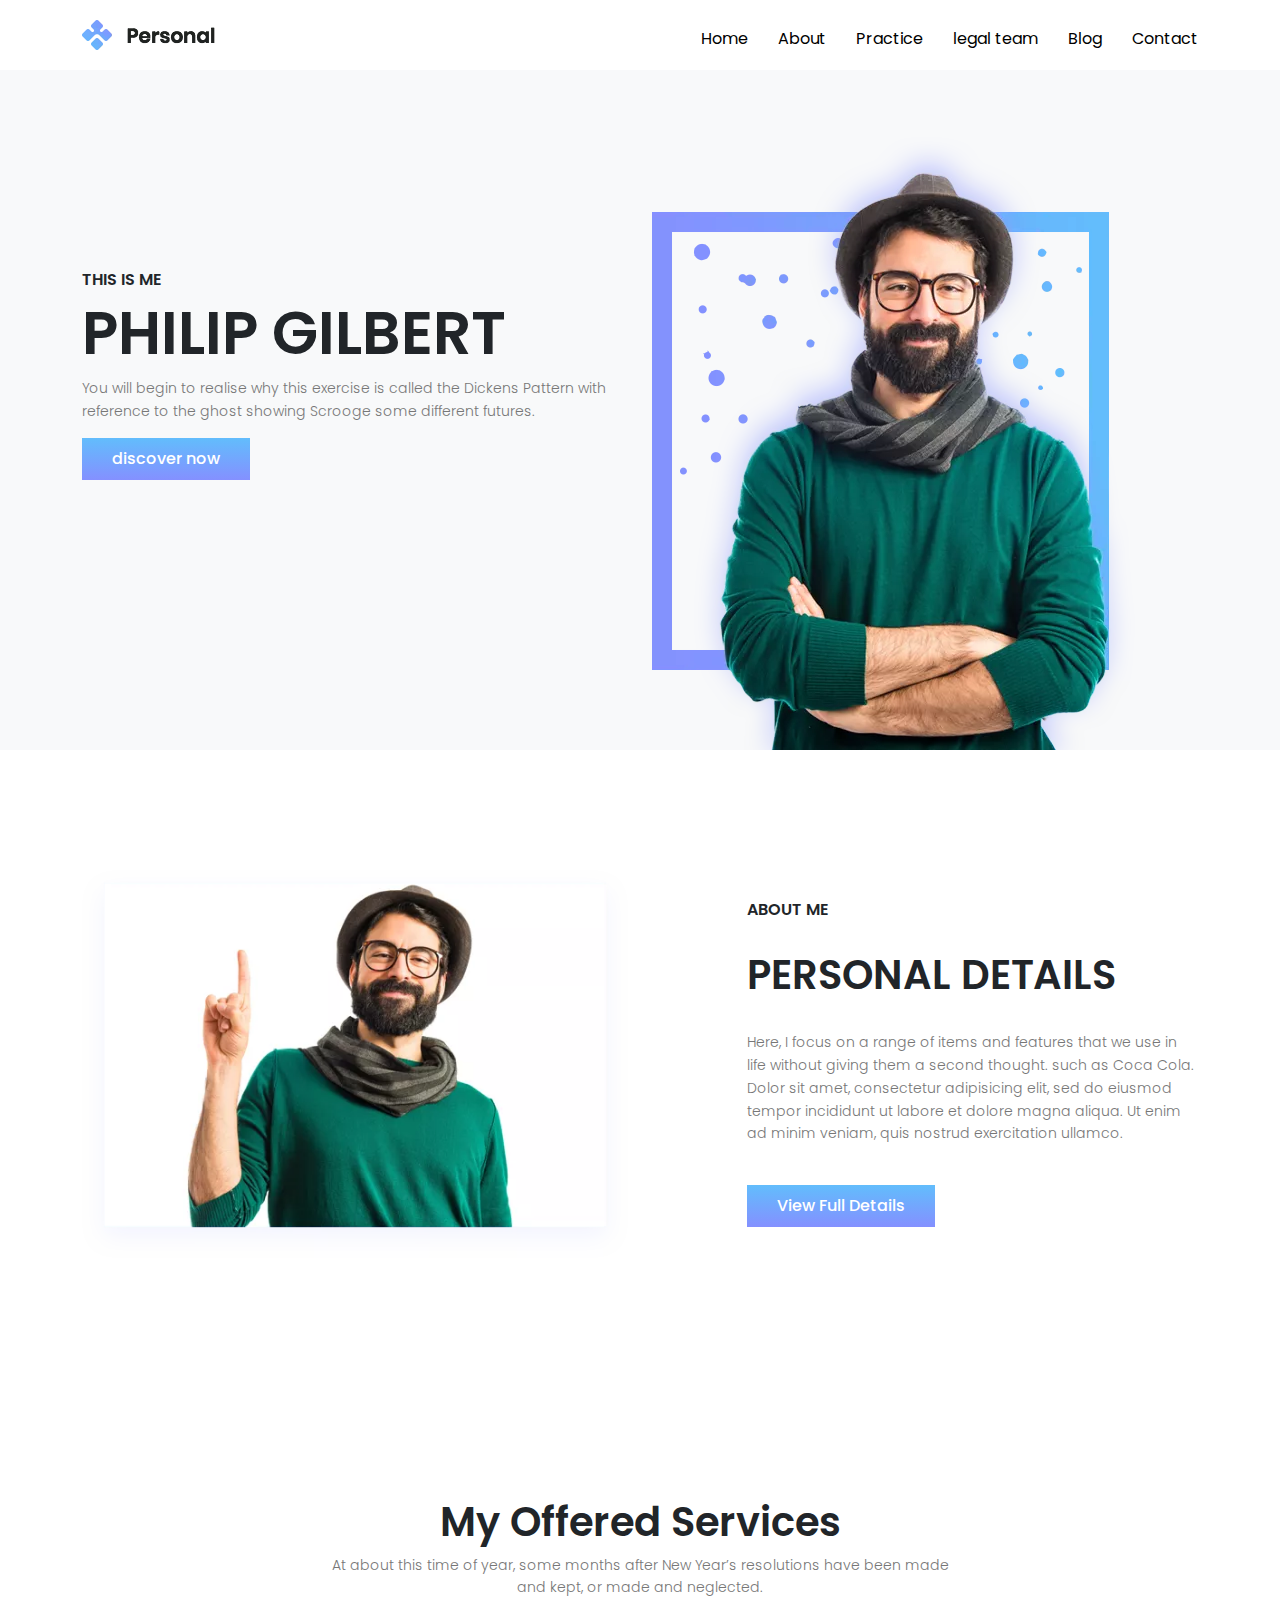
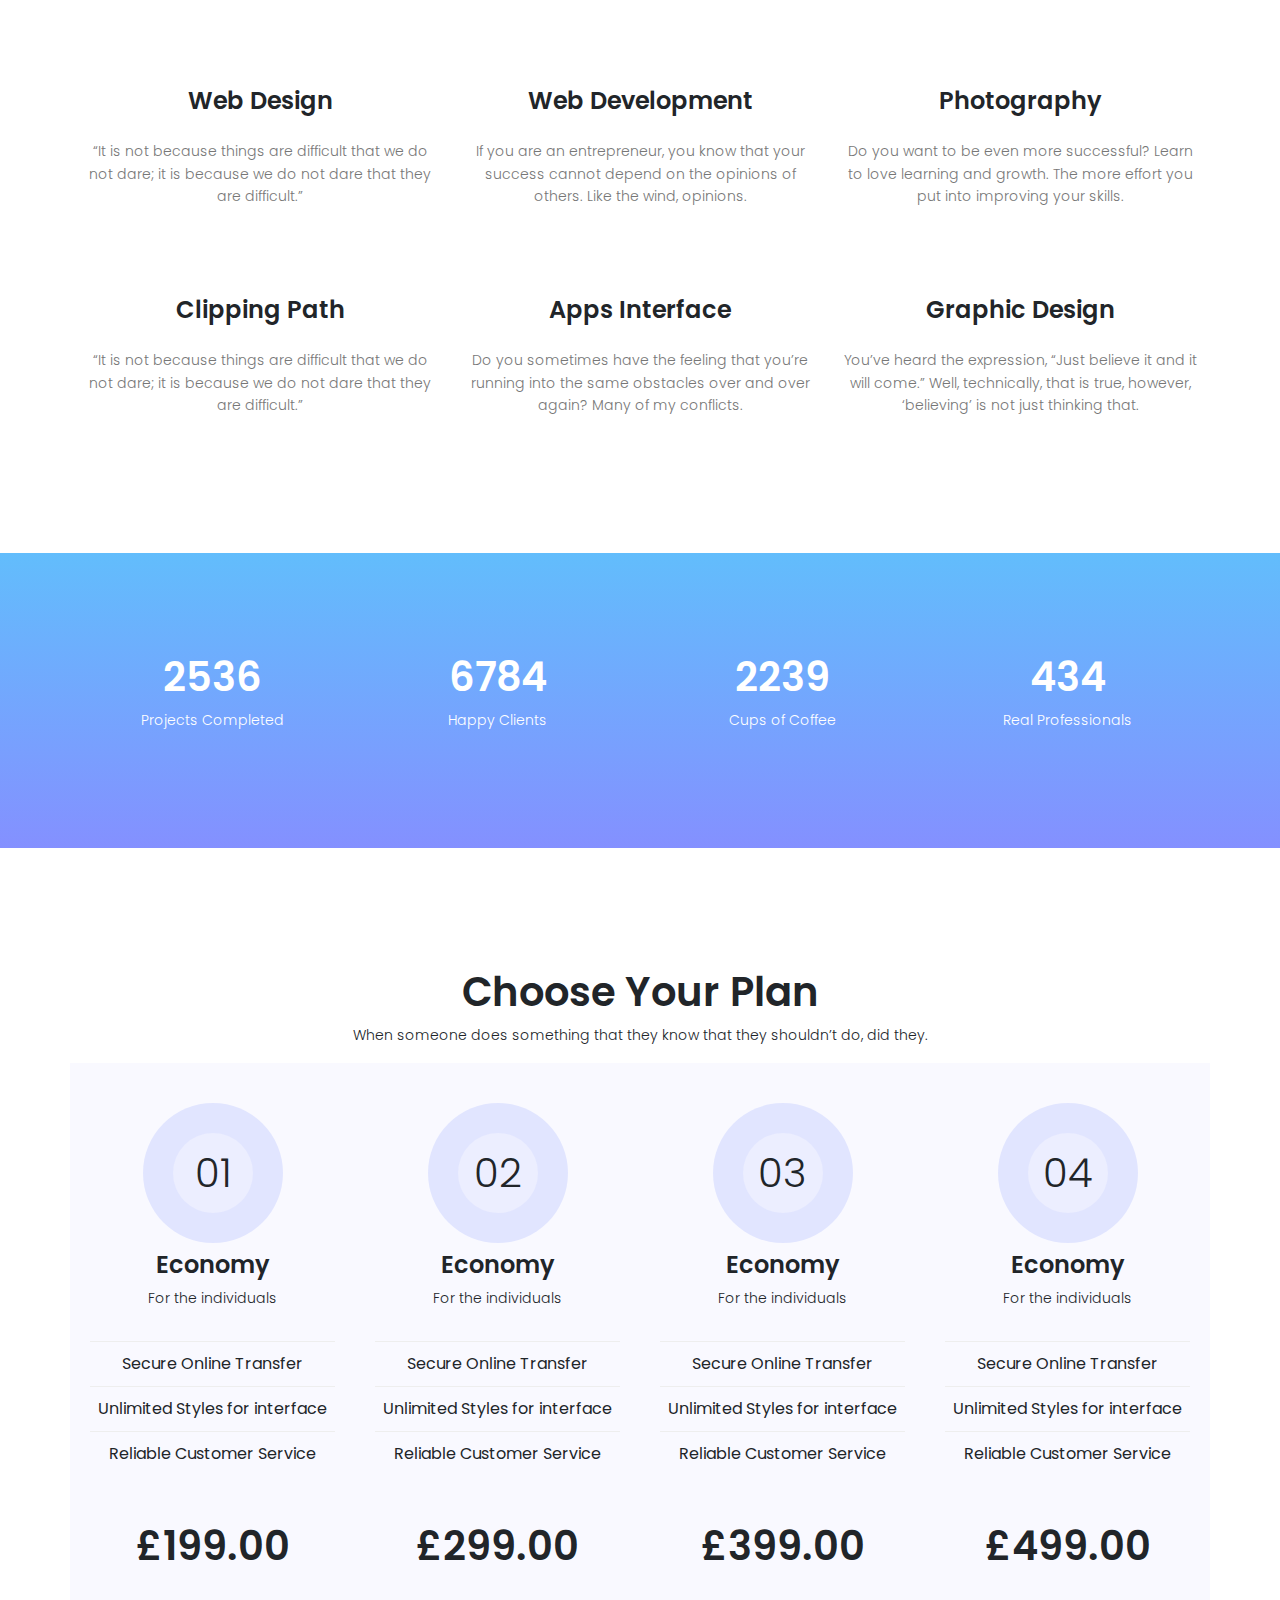
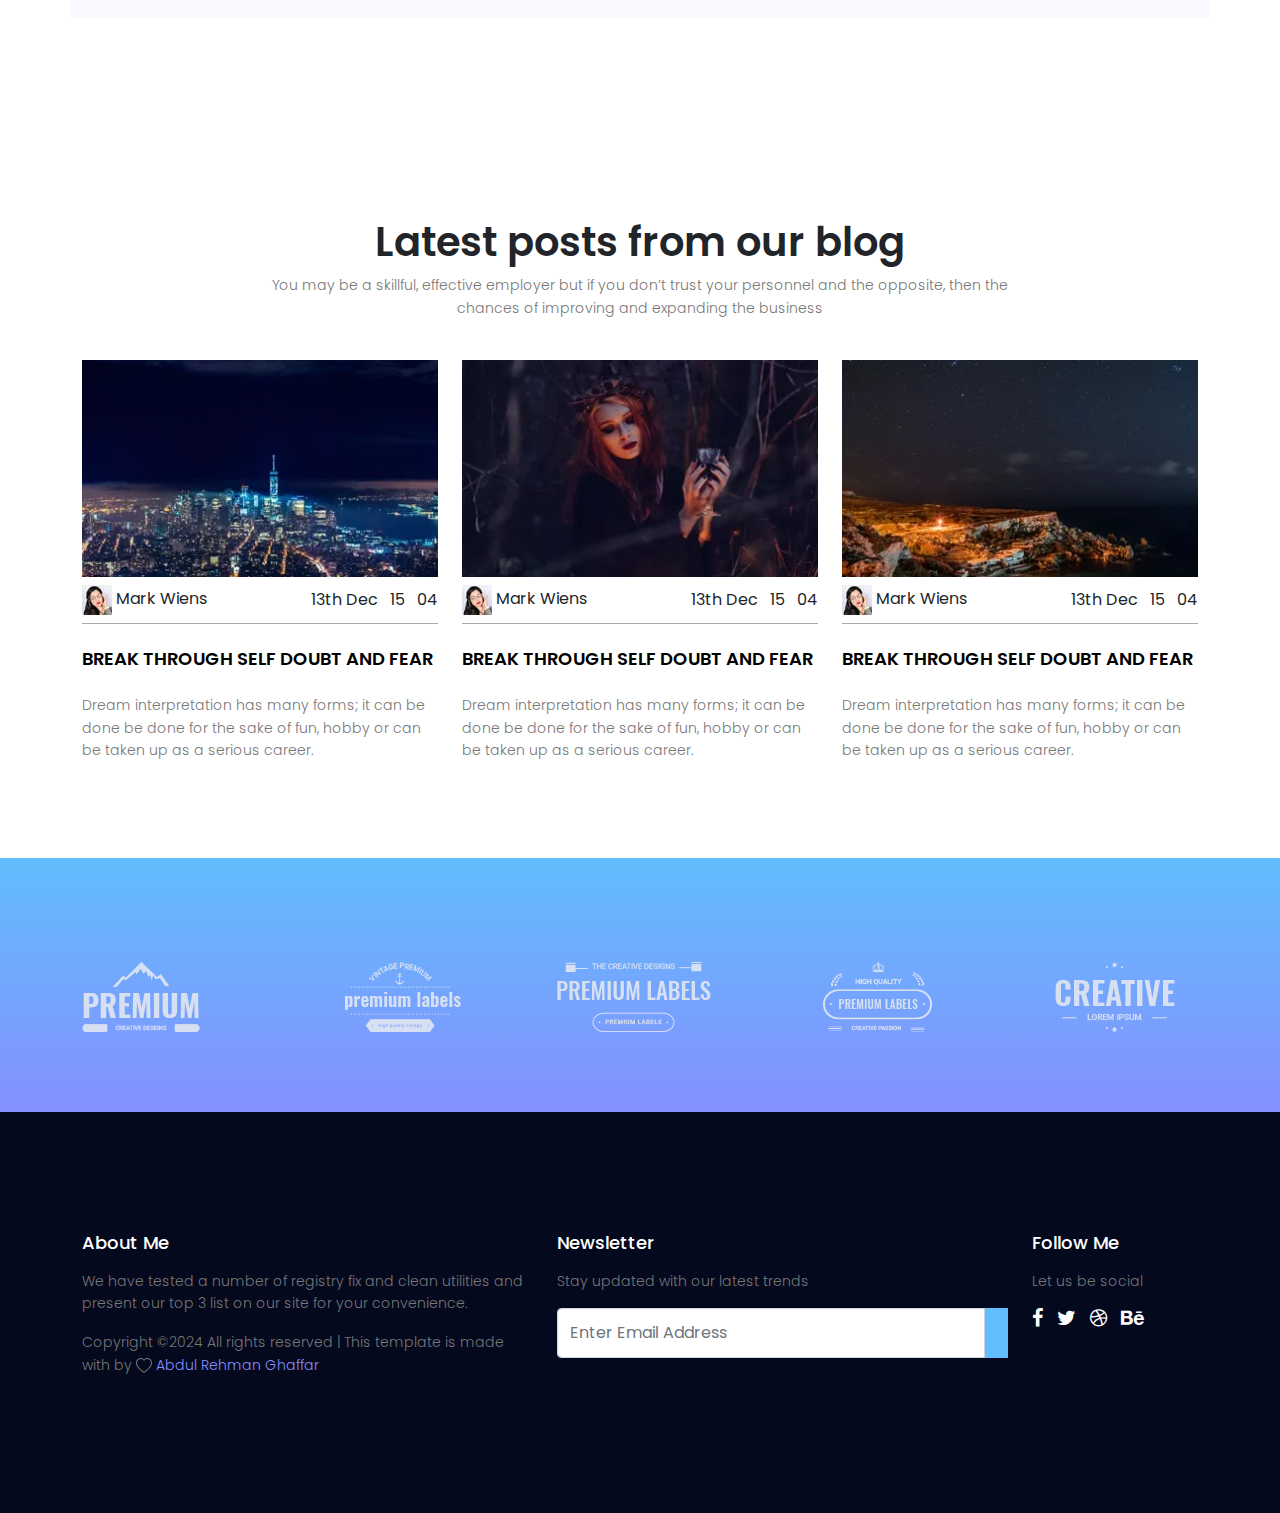
<file: index.html>
<!DOCTYPE html>
<html lang="en">

<head>
    <meta charset="UTF-8">
    <meta name="viewport" content="width=device-width, initial-scale=1.0">
    <title>Document</title>
    <link rel="stylesheet" href="./css/bootstrap.min.css">
    <link rel="stylesheet" href="style.css">
    <link rel="stylesheet" href="https://cdnjs.cloudflare.com/ajax/libs/font-awesome/6.5.2/css/all.min.css"
        integrity="sha512-SnH5WK+bZxgPHs44uWIX+LLJAJ9/2PkPKZ5QiAj6Ta86w+fsb2TkcmfRyVX3pBnMFcV7oQPJkl9QevSCWr3W6A=="
        crossorigin="anonymous" referrerpolicy="no-referrer" />
    <link rel="stylesheet" href="https://cdn.linearicons.com/free/1.0.0/icon-font.min.css">
    <link rel="stylesheet" href="https://cdnjs.cloudflare.com/ajax/libs/font-awesome/4.7.0/css/font-awesome.min.css">
    <link rel="stylesheet" href="https://fonts.googleapis.com/css?family=Poppins">
</head>

<body>

    <!--  ==== { " Header ('Narbar') strat " } ====  -->

    <header>
        <nav class="navbar-container">
            <div class="container">
                <div class="flex-container">
                    <div class="logo">
                        <a href="index.html"><img src="img/logo.png.webp" alt="" title=""></a>
                    </div>
                    <ul id="menuList">
                        <li><a href="#" class="text">Home</a></li>
                        <li><a href="about.html" class="text2">About</a></li>
                        <li><a href="#" class="text5">Practice</a></li>

                        <li><a href="#" class="text5">legal team</a></li>

                        <li><a href="#" class="text3">Blog</a></li>
                        <li><a href="#" class="text4">Contact</a></li>
                    </ul>
                    <div class="menu-icon">
                        <i class="fa-solid fa-bars" onclick="toggleMenu()"></i>
                    </div>
                </div>
            </div>
        </nav>
    </header>

    <!--  ==== { " Section 1 strat " } ====  -->

    <section class="bg-light">
        <div class="container">
            <div class="row row-height justify-content-between align-items-center">
                <div class="col-lg-6 col-md-6 some-text">
                    <h6>THIS IS ME</h6>
                    <h1>PHILIP GILBERT</h1>
                    <p>You will begin to realise why this exercise is called the Dickens Pattern with reference to the
                        ghost showing Scrooge some different futures.
                    </p>
                    <a href="#">discover now</a>
                </div>
                <div class="col-lg-6 col-md-6 d-flex align-self-end hero-img-container">
                    <img src="img/hero-img.png.webp" alt="" class="img-fluid">
                </div>
            </div>
        </div>
    </section>

    <!--  ==== { " Section 2 strat " } ====  -->

    <section class="about-section">
        <div class="container">
            <div class="row justify-content-between align-items-center">
                <div class="col-lg-6 col-md-6">
                    <img src="img/about-img.png.webp" alt="" class="img-fluid">
                </div>
                <div class="col-lg-5 col-md-6 about-some-text">
                    <h6 class="pb-4">ABOUT ME</h6>
                    <h1 class="pb-4">PERSONAL DETAILS</h1>
                    <p class="pb-4">Here, I focus on a range of items and features that we use in life without giving
                        them a second
                        thought. such as Coca Cola. Dolor sit amet, consectetur adipisicing elit, sed do eiusmod tempor
                        incididunt ut labore et dolore magna aliqua. Ut enim ad minim veniam, quis nostrud exercitation
                        ullamco.</p>
                    <a href="#">View Full Details</a>
                </div>
            </div>
        </div>
    </section>

    <!--  ==== { " Section 3 strat " } ====  -->

    <section class="services-section">
        <div class="container">
            <div class="row justify-content-center align-items-center">
                <div class="col-lg-7 text-center service-heading">
                    <h1>My Offered Services</h1>
                    <p>At about this time of year, some months after New Year’s resolutions have been made and kept, or
                        made and neglected.</p>
                </div>
            </div>
            <div class="row">
                <div class="col-lg-4 col-md-6 mt-5 text-center service-text">
                    <span class="lnr lnr-pie-chart"></span>
                    <h4 class="my-4">Web Design</h4>
                    <p>
                        “It is not because things are difficult that we do not dare; it is because we do not dare that
                        they are difficult.”</p>
                </div>
                <div class="col-lg-4 col-md-6 mt-5 text-center service-text">
                    <span class="lnr lnr-laptop-phone"></span>
                    <h4 class="my-4">Web Development</h4>
                    <p>

                        If you are an entrepreneur, you know that your success cannot depend on the opinions of others.
                        Like the wind, opinions.</p>
                </div>
                <div class="col-lg-4 col-md-6 mt-5 text-center service-text">
                    <span class="lnr lnr-camera"></span>
                    <h4 class="my-4">Photography</h4>
                    <p>

                        Do you want to be even more successful? Learn to love learning and growth. The more effort you
                        put into improving your skills.</p>
                </div>
                <div class="col-lg-4 col-md-6 mt-5 text-center service-text">
                    <span class="lnr lnr-picture"></span>
                    <h4 class="my-4">Clipping Path</h4>
                    <p>
                        “It is not because things are difficult that we do not dare; it is because we do not dare that
                        they are difficult.”</p>
                </div>
                <div class="col-lg-4 col-md-6 mt-5 text-center service-text">
                    <span class="lnr lnr-tablet"></span>
                    <h4 class="my-4">Apps Interface</h4>
                    <p>

                        Do you sometimes have the feeling that you’re running into the same obstacles over and over
                        again? Many of my conflicts.</p>
                </div>
                <div class="col-lg-4 col-md-6 mt-5 text-center service-text">
                    <span class="lnr lnr-rocket"></span>
                    <h4 class="my-4">Graphic Design</h4>
                    <p>

                        You’ve heard the expression, “Just believe it and it will come.” Well, technically, that is
                        true, however, ‘believing’ is not just thinking that.</p>
                </div>
            </div>
        </div>
    </section>

    <!--  ==== { " Section 4 strat " } ====  -->

    <section class="counter-section">
        <div class="container">
            <div class="row">
                <div class="col-lg-3 col-md-6 text-center counter-text">
                    <h1>2536</h1>
                    <p>Projects Completed</p>
                </div>
                <div class="col-lg-3 col-md-6 text-center counter-text">
                    <h1>6784</h1>
                    <p>Happy Clients</p>
                </div>
                <div class="col-lg-3 col-md-6 text-center counter-text">
                    <h1>2239</h1>
                    <p>Cups of Coffee</p>
                </div>
                <div class="col-lg-3 col-md-6 text-center counter-text">
                    <h1>434</h1>
                    <p>Real Professionals</p>
                </div>
            </div>
        </div>
    </section>

    <!--  ==== { " Section 5 strat " } ====  -->

    <section class="plan-section">
        <div class="container">
            <div class="row justify-content-center">
                <div class="col-lg-8 text-center">
                    <h1>Choose Your Plan</h1>
                    <p>When someone does something that they know that they shouldn’t do, did they.</p>
                </div>
            </div>
            <div class="row">
                <div class="col-lg-3 col-md-6 plan-card">
                    <div class="top-text">
                        <h1>01</h1>
                        <h4>Economy</h4>
                        <p>For the individuals</p>
                    </div>
                    <div class="middel-text">
                        <ul>
                            <li>Secure Online Transfer</li>
                            <li>Unlimited Styles for interface</li>
                            <li>Reliable Customer Service</li>
                        </ul>
                    </div>
                    <div class="bottom-text">
                        <h1>£199.00</h1>
                        <a href="#">Buy Now</a>
                    </div>
                </div>
                <div class="col-lg-3 col-md-6 plan-card">
                    <div class="top-text">
                        <h1>02</h1>
                        <h4>Economy</h4>
                        <p>For the individuals</p>
                    </div>
                    <div class="middel-text">
                        <ul>
                            <li>Secure Online Transfer</li>
                            <li>Unlimited Styles for interface</li>
                            <li>Reliable Customer Service</li>
                        </ul>
                    </div>
                    <div class="bottom-text">
                        <h1>£299.00</h1>
                        <a href="#">Buy Now</a>
                    </div>
                </div>
                <div class="col-lg-3 col-md-6 plan-card">
                    <div class="top-text">
                        <h1>03</h1>
                        <h4>Economy</h4>
                        <p>For the individuals</p>
                    </div>
                    <div class="middel-text">
                        <ul>
                            <li>Secure Online Transfer</li>
                            <li>Unlimited Styles for interface</li>
                            <li>Reliable Customer Service</li>
                        </ul>
                    </div>
                    <div class="bottom-text">
                        <h1>£399.00</h1>
                        <a href="#">Buy Now</a>
                    </div>
                </div>
                <div class="col-lg-3 col-md-6 plan-card">
                    <div class="top-text">
                        <h1>04</h1>
                        <h4>Economy</h4>
                        <p>For the individuals</p>
                    </div>
                    <div class="middel-text">
                        <ul>
                            <li>Secure Online Transfer</li>
                            <li>Unlimited Styles for interface</li>
                            <li>Reliable Customer Service</li>
                        </ul>
                    </div>
                    <div class="bottom-text">
                        <h1>£499.00</h1>
                        <a href="#">Buy Now</a>
                    </div>
                </div>
            </div>
        </div>
    </section>
    <!--  ==== { " Section 6 strat " } ====  -->


    <section class="blog-section">

        <div class="container">
            <div class="row justify-content-center">
                <div class="col-md-8 text-center">
                    <h1>Latest posts from our blog</h1>
                    <p>
                        You may be a skillful, effective employer but if you don’t trust your personnel and the
                        opposite, then the chances of improving and expanding the business</p>
                </div>
            </div>
            <div class="row">
                <div class="col-lg-4 col-md-4 pt-4 blog-hover">
                    <div class="blog-img">
                        <img src="img/b1.jpg.webp" alt="" class="img-fluid mx-auto f-img">
                    </div>
                    <div class="blog-meta d-flex justify-content-between align-items-center py-2">
                        <div class="meta-1">
                            <img src="img/user.png.webp" alt="" class="img-fluid">
                            <span>Mark Wiens</span>
                        </div>
                        <div class="meta-2">
                            13th Dec
                            <span class="lnr lnr-heart ps-2"></span> 15
                            <span class="lnr lnr-bubble ps-2"></span>04
                        </div>
                    </div>
                    <div class="blog-text-bottom">
                        <a href="#">
                            <h4 class="pt-4 pb-3">Break Through Self Doubt
                                And Fear</h4>
                        </a>
                        <p>
                            Dream interpretation has many forms; it can be done be done for the sake of fun, hobby or
                            can be taken up as a serious career.</p>
                    </div>
                </div>
                <div class="col-lg-4 col-md-4 pt-4 blog-hover">
                    <div class="blog-img">
                        <img src="img/b2.jpg.webp" alt="" class="img-fluid mx-auto f-img">
                    </div>
                    <div class="blog-meta d-flex justify-content-between align-items-center py-2">
                        <div class="meta-1">
                            <img src="img/user.png.webp" alt="" class="img-fluid">
                            <span>Mark Wiens</span>
                        </div>
                        <div class="meta-2">
                            13th Dec
                            <span class="lnr lnr-heart ps-2"></span> 15
                            <span class="lnr lnr-bubble ps-2"></span>04
                        </div>
                    </div>
                    <div class="blog-text-bottom">
                        <a href="#">
                            <h4 class="pt-4 pb-3">Break Through Self Doubt
                                And Fear</h4>
                        </a>
                        <p>
                            Dream interpretation has many forms; it can be done be done for the sake of fun, hobby or
                            can be taken up as a serious career.</p>
                    </div>
                </div>
                <div class="col-lg-4 col-md-4 pt-4 blog-hover">
                    <div class="blog-img">
                        <img src="img/b3.jpg.webp" alt="" class="img-fluid mx-auto f-img">
                    </div>
                    <div class="blog-meta d-flex justify-content-between align-items-center py-2">
                        <div class="meta-1">
                            <img src="img/user.png.webp" alt="" class="img-fluid">
                            <span>Mark Wiens</span>
                        </div>
                        <div class="meta-2">
                            13th Dec
                            <span class="lnr lnr-heart ps-2"></span> 15
                            <span class="lnr lnr-bubble ps-2"></span>04
                        </div>
                    </div>
                    <div class="blog-text-bottom">
                        <a href="#">
                            <h4 class="pt-4 pb-3">Break Through Self Doubt
                                And Fear</h4>
                        </a>
                        <p>
                            Dream interpretation has many forms; it can be done be done for the sake of fun, hobby or
                            can be taken up as a serious career.</p>
                    </div>
                </div>
            </div>
        </div>
    </section>

    <!--  ==== { " Section 7 strat " } ====  -->


    <section class="brand-section">
        <div class="container">
            <div class="row justify-content-between align-items-center">
                <div class="col-lg-2 col-md-6 col-6 pt-4">
                    <a href="#">
                        <img src="img/brand-img/l.png" alt="">
                    </a>
                </div>
                <div class="col-lg-2 col-md-6 col-6 pt-4 text-center">
                    <a href="#">
                        <img src="img/brand-img/2.png" alt="">
                    </a>
                </div>
                <div class="col-lg-2 col-md-6 col-6 pt-4">
                    <a href="#">
                        <img src="img/brand-img/3.png" alt="">
                    </a>
                </div>
                <div class="col-lg-2 col-md-6 col-6 pt-4 text-center">
                    <a href="#">
                        <img src="img/brand-img/4.png" alt="">
                    </a>
                </div>
                <div class="col-lg-2 col-md-12  pt-4 d-flex justify-content-center">
                    <a href="#">
                        <img src="img/brand-img/5.png" alt="">
                    </a>
                </div>
            </div>
        </div>
    </section>

    <!--  ==== { " Section 8 strat " } ====  -->


    <footer class="footer-section">
        <div class="container">
            <div class="row">
                <div class="col-lg-5 col-md-6 col-sm-6 about-footer">
                    <h4 class="pb-3">About Me</h4>
                    <p>We have tested a number of registry fix and clean utilities and present our top 3 list on our
                        site for your convenience.</p>
                    <p>Copyright ©2024 All rights reserved | This template is made with by 
                        <svg xmlns="http://www.w3.org/2000/svg" width="16" height="16" fill="currentColor" class="bi bi-heart" viewBox="0 0 16 16">
                            <path d="m8 2.748-.717-.737C5.6.281 2.514.878 1.4 3.053c-.523 1.023-.641 2.5.314 4.385.92 1.815 2.834 3.989 6.286 6.357 3.452-2.368 5.365-4.542 6.286-6.357.955-1.886.838-3.362.314-4.385C13.486.878 10.4.28 8.717 2.01zM8 15C-7.333 4.868 3.279-3.04 7.824 1.143q.09.083.176.171a3 3 0 0 1 .176-.17C12.72-3.042 23.333 4.867 8 15"/>
                          </svg>
                        <span>Abdul Rehman Ghaffar</span></p>
                </div>
                <div class="col-lg-5 col-md-6 col-sm-6 form-footer">
                    <h4 class="pb-3">Newsletter</h4>
                    <p>Stay updated with our latest trends</p>
                    <div class="form pb-3">
                        <div class="input-group">
                            <input type="text" class="form-control " name="EMAIL" placeholder="Enter Email Address"
                                onfocus="this.placeholder = ''" onblur="this.placeholder = 'Enter Email Address '"
                                required="">
                            <div class="input-group-btn align-items-center d-flex">
                                <button class="btn btn-default" type="submit">
                                    <span class="lnr lnr-arrow-right"></span>
                                </button>
                            </div>
                        </div>
                    </div>
                </div>
                <div class="col-lg-2 col-md-6 col-sm-6">
                    <h4 class="pb-3">Follow Me</h4>
                    <p>Let us be social</p>
                    <div>
                        <i class="fa fa-facebook-f" style="font-size:20px; color: white; padding-right: 10px;"></i>
                        <i class="fa fa-twitter" style="font-size:20px; color: white; padding-right: 10px;" ></i>
                        <i class="fa fa-dribbble" style="font-size:20px; color: white; padding-right: 10px;" ></i>
                        <i class="fa fa-behance" style="font-size:20px; color: white; padding-right: 10px;" ></i>
                    </div>
                </div>
                
            </div>
        </div>
    </footer>



    <script src="index.js"></script>
    <script src="./js/bootstrap.bundle.min.js"></script>
</body>

</html>
</file>
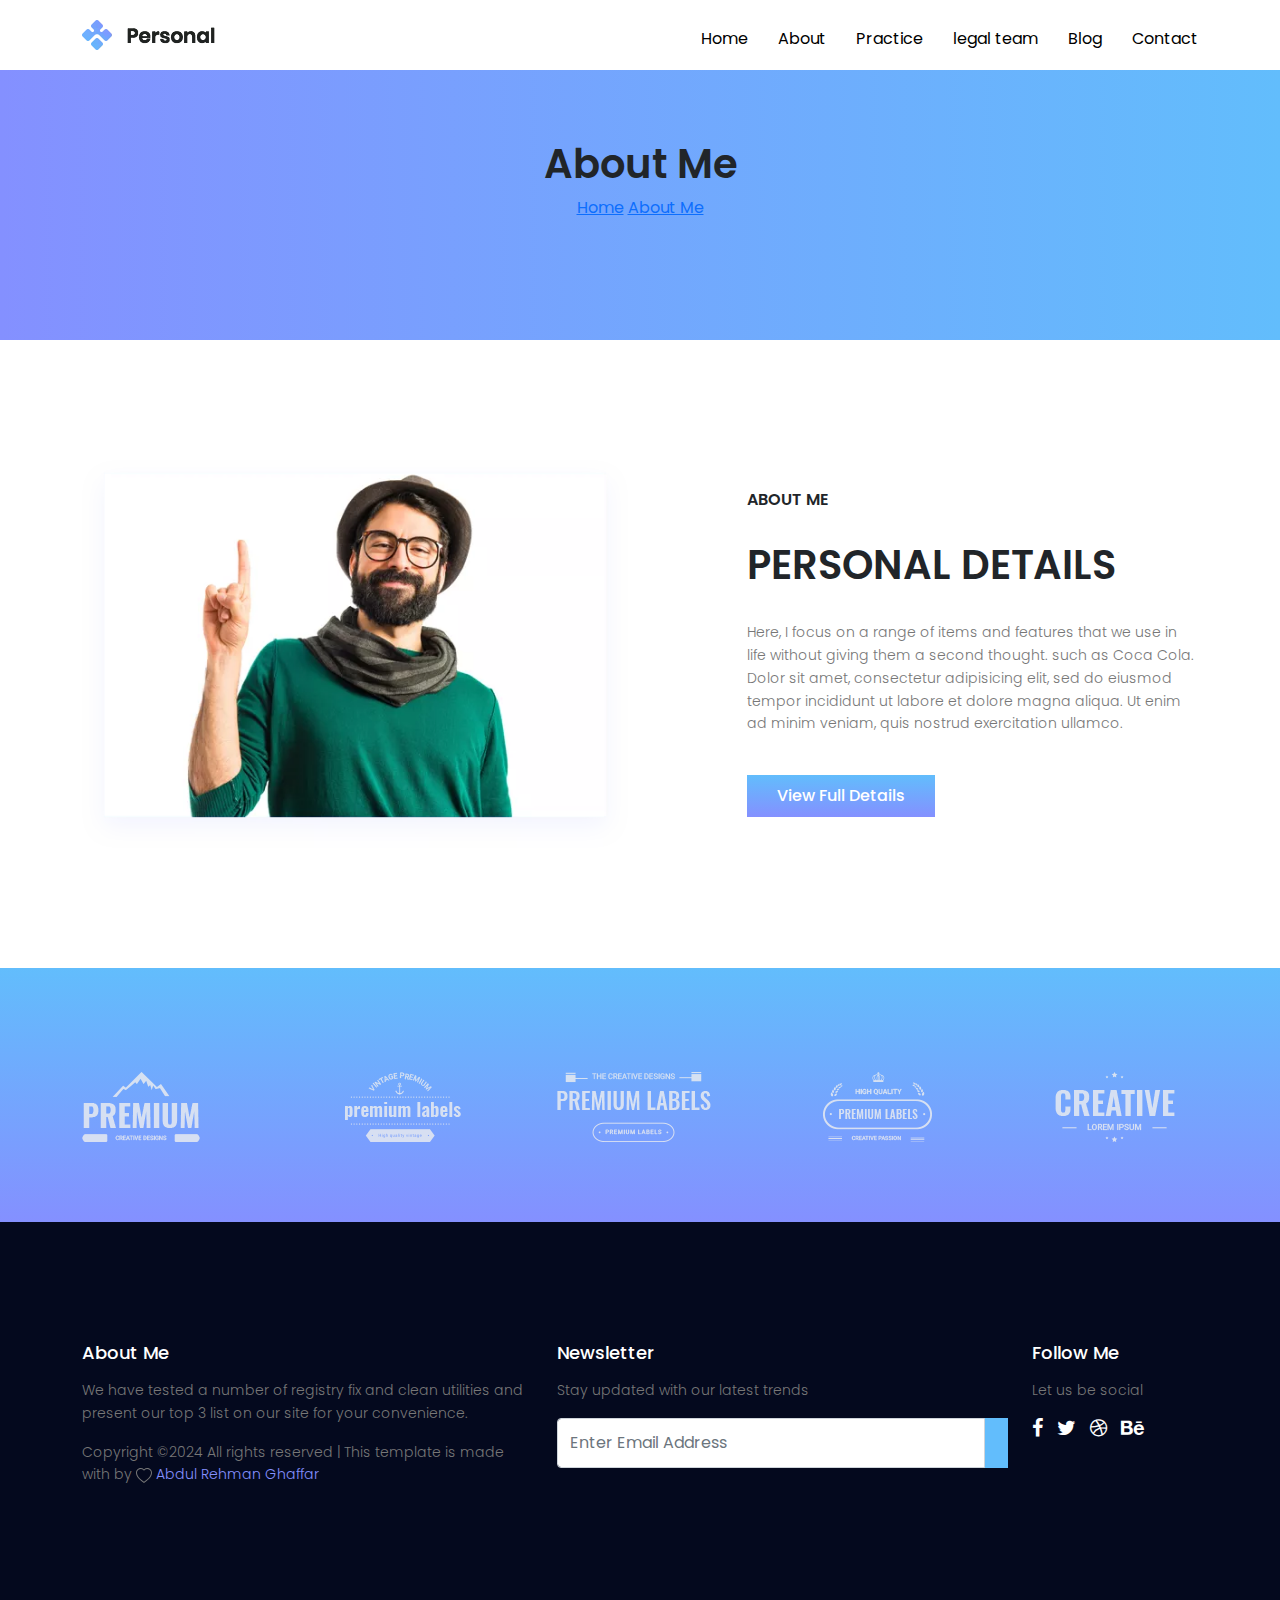
<file: about.html>
<!DOCTYPE html>
<html lang="en">

<head>
    <meta charset="UTF-8">
    <meta name="viewport" content="width=device-width, initial-scale=1.0">
    <title>Document</title>
    <link rel="stylesheet" href="./css/bootstrap.min.css">
    <link rel="stylesheet" href="style.css">
    <link rel="stylesheet" href="https://cdnjs.cloudflare.com/ajax/libs/font-awesome/6.5.2/css/all.min.css"
        integrity="sha512-SnH5WK+bZxgPHs44uWIX+LLJAJ9/2PkPKZ5QiAj6Ta86w+fsb2TkcmfRyVX3pBnMFcV7oQPJkl9QevSCWr3W6A=="
        crossorigin="anonymous" referrerpolicy="no-referrer" />
    <link rel="stylesheet" href="https://cdn.linearicons.com/free/1.0.0/icon-font.min.css">
    <link rel="stylesheet" href="https://cdnjs.cloudflare.com/ajax/libs/font-awesome/4.7.0/css/font-awesome.min.css">
    <link rel="stylesheet" href="https://fonts.googleapis.com/css?family=Poppins">
</head>

</head>

<body>


    <header>
        <nav class="navbar-container">
            <div class="container">
                <div class="flex-container">
                    <div class="logo">
                        <a href="index.html"><img src="img/logo.png.webp" alt="" title=""></a>
                    </div>
                    <ul id="menuList">
                        <li><a href="index.html" class="text">Home</a></li>
                        <li><a href="about.html" class="text2">About</a></li>
                        <li><a href="contact.html" class="text5">Practice</a></li>

                        <li><a href="#" class="text5">legal team</a></li>

                        <li><a href="#" class="text3">Blog</a></li>
                        <li><a href="#" class="text4">Contact</a></li>
                    </ul>
                    <div class="menu-icon">
                        <i class="fa-solid fa-bars" onclick="toggleMenu()"></i>
                    </div>
                </div>
            </div>
        </nav>
    </header>

    <section class="about-section-1">
        <div class="container">
            <div class="row justify-content-center">
                <div class="col-lg-12 text-center">
                    <div class="text-about">
                        <h1>About Me</h1>
                        <a href="#">Home</a>
                        <span class="lnr lnr-arrow-right"></span>
                        <a href="#"> About Me</a>
                    </div>
                </div>
            </div>
        </div>
    </section>


     <!--  ==== { " Section 2 strat " } ====  -->

    <section class="about-section">
        <div class="container">
            <div class="row justify-content-between align-items-center">
                <div class="col-lg-6 col-md-6">
                    <img src="img/about-img.png.webp" alt="" class="img-fluid">
                </div>
                <div class="col-lg-5 col-md-6 about-some-text">
                    <h6 class="pb-4">ABOUT ME</h6>
                    <h1 class="pb-4">PERSONAL DETAILS</h1>
                    <p class="pb-4">Here, I focus on a range of items and features that we use in life without giving
                        them a second
                        thought. such as Coca Cola. Dolor sit amet, consectetur adipisicing elit, sed do eiusmod tempor
                        incididunt ut labore et dolore magna aliqua. Ut enim ad minim veniam, quis nostrud exercitation
                        ullamco.</p>
                    <a href="#">View Full Details</a>
                </div>
            </div>
        </div>
    </section>

    <!--  ==== { " Section 7 strat " } ====  -->

    <section class="brand-section">
        <div class="container">
            <div class="row justify-content-between align-items-center">
                <div class="col-lg-2 col-md-6 col-6 pt-4">
                    <a href="#">
                        <img src="img/brand-img/l.png" alt="">
                    </a>
                </div>
                <div class="col-lg-2 col-md-6 col-6 pt-4 text-center">
                    <a href="#">
                        <img src="img/brand-img/2.png" alt="">
                    </a>
                </div>
                <div class="col-lg-2 col-md-6 col-6 pt-4">
                    <a href="#">
                        <img src="img/brand-img/3.png" alt="">
                    </a>
                </div>
                <div class="col-lg-2 col-md-6 col-6 pt-4 text-center">
                    <a href="#">
                        <img src="img/brand-img/4.png" alt="">
                    </a>
                </div>
                <div class="col-lg-2 col-md-12  pt-4 d-flex justify-content-center">
                    <a href="#">
                        <img src="img/brand-img/5.png" alt="">
                    </a>
                </div>
            </div>
        </div>
    </section>

    <!--  ==== { " Section 8 strat " } ====  -->


    <footer class="footer-section">
        <div class="container">
            <div class="row">
                <div class="col-lg-5 col-md-6 col-sm-6 about-footer">
                    <h4 class="pb-3">About Me</h4>
                    <p>We have tested a number of registry fix and clean utilities and present our top 3 list on our
                        site for your convenience.</p>
                    <p>Copyright ©2024 All rights reserved | This template is made with by 
                        <svg xmlns="http://www.w3.org/2000/svg" width="16" height="16" fill="currentColor" class="bi bi-heart" viewBox="0 0 16 16">
                            <path d="m8 2.748-.717-.737C5.6.281 2.514.878 1.4 3.053c-.523 1.023-.641 2.5.314 4.385.92 1.815 2.834 3.989 6.286 6.357 3.452-2.368 5.365-4.542 6.286-6.357.955-1.886.838-3.362.314-4.385C13.486.878 10.4.28 8.717 2.01zM8 15C-7.333 4.868 3.279-3.04 7.824 1.143q.09.083.176.171a3 3 0 0 1 .176-.17C12.72-3.042 23.333 4.867 8 15"/>
                          </svg>
                        <span>Abdul Rehman Ghaffar</span></p>
                </div>
                <div class="col-lg-5 col-md-6 col-sm-6 form-footer">
                    <h4 class="pb-3">Newsletter</h4>
                    <p>Stay updated with our latest trends</p>
                    <div class="form pb-3">
                        <div class="input-group">
                            <input type="text" class="form-control " name="EMAIL" placeholder="Enter Email Address"
                                onfocus="this.placeholder = ''" onblur="this.placeholder = 'Enter Email Address '"
                                required="">
                            <div class="input-group-btn align-items-center d-flex">
                                <button class="btn btn-default" type="submit">
                                    <span class="lnr lnr-arrow-right"></span>
                                </button>
                            </div>
                        </div>
                    </div>
                </div>
                <div class="col-lg-2 col-md-6 col-sm-6">
                    <h4 class="pb-3">Follow Me</h4>
                    <p>Let us be social</p>
                    <div>
                        <i class="fa fa-facebook-f" style="font-size:20px; color: white; padding-right: 10px;"></i>
                        <i class="fa fa-twitter" style="font-size:20px; color: white; padding-right: 10px;" ></i>
                        <i class="fa fa-dribbble" style="font-size:20px; color: white; padding-right: 10px;" ></i>
                        <i class="fa fa-behance" style="font-size:20px; color: white; padding-right: 10px;" ></i>
                    </div>
                </div>
                
            </div>
        </div>
    </footer>


    <script src="index.js"></script>

</body>

</html>
</file>
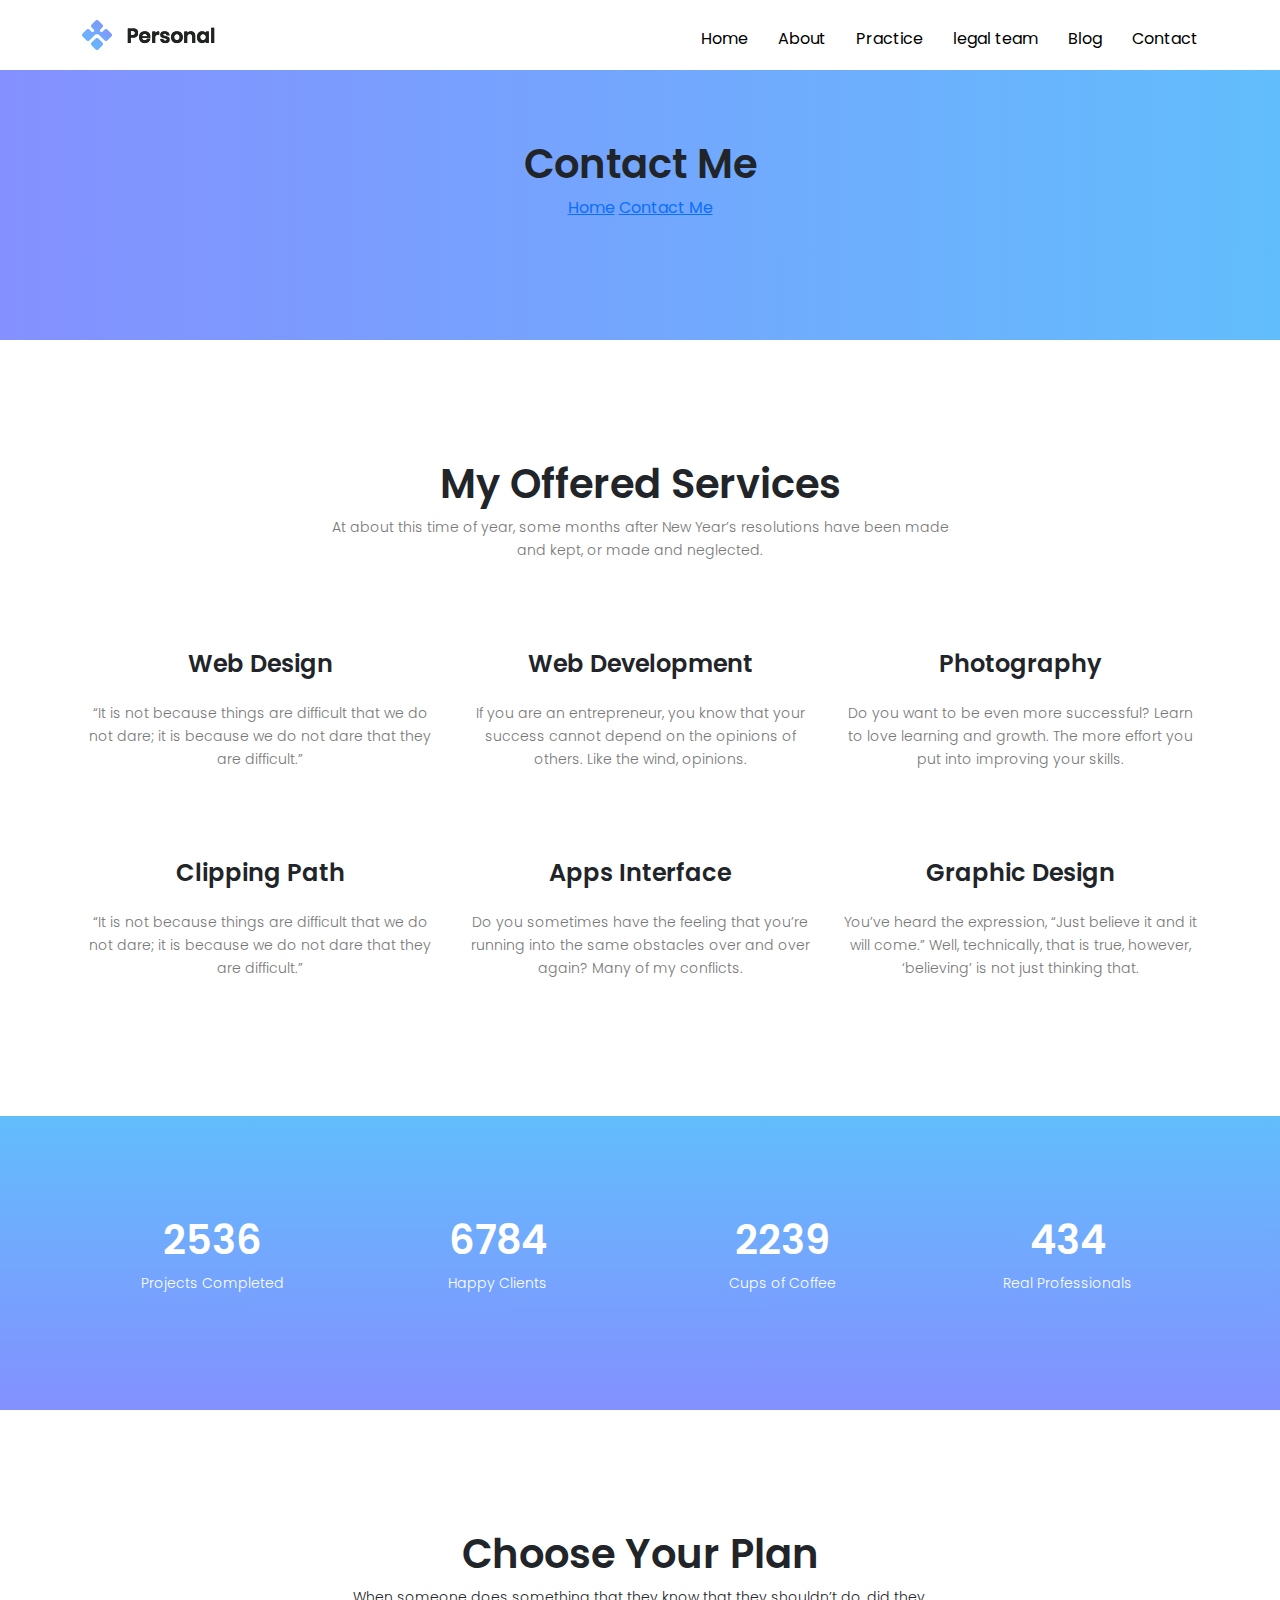
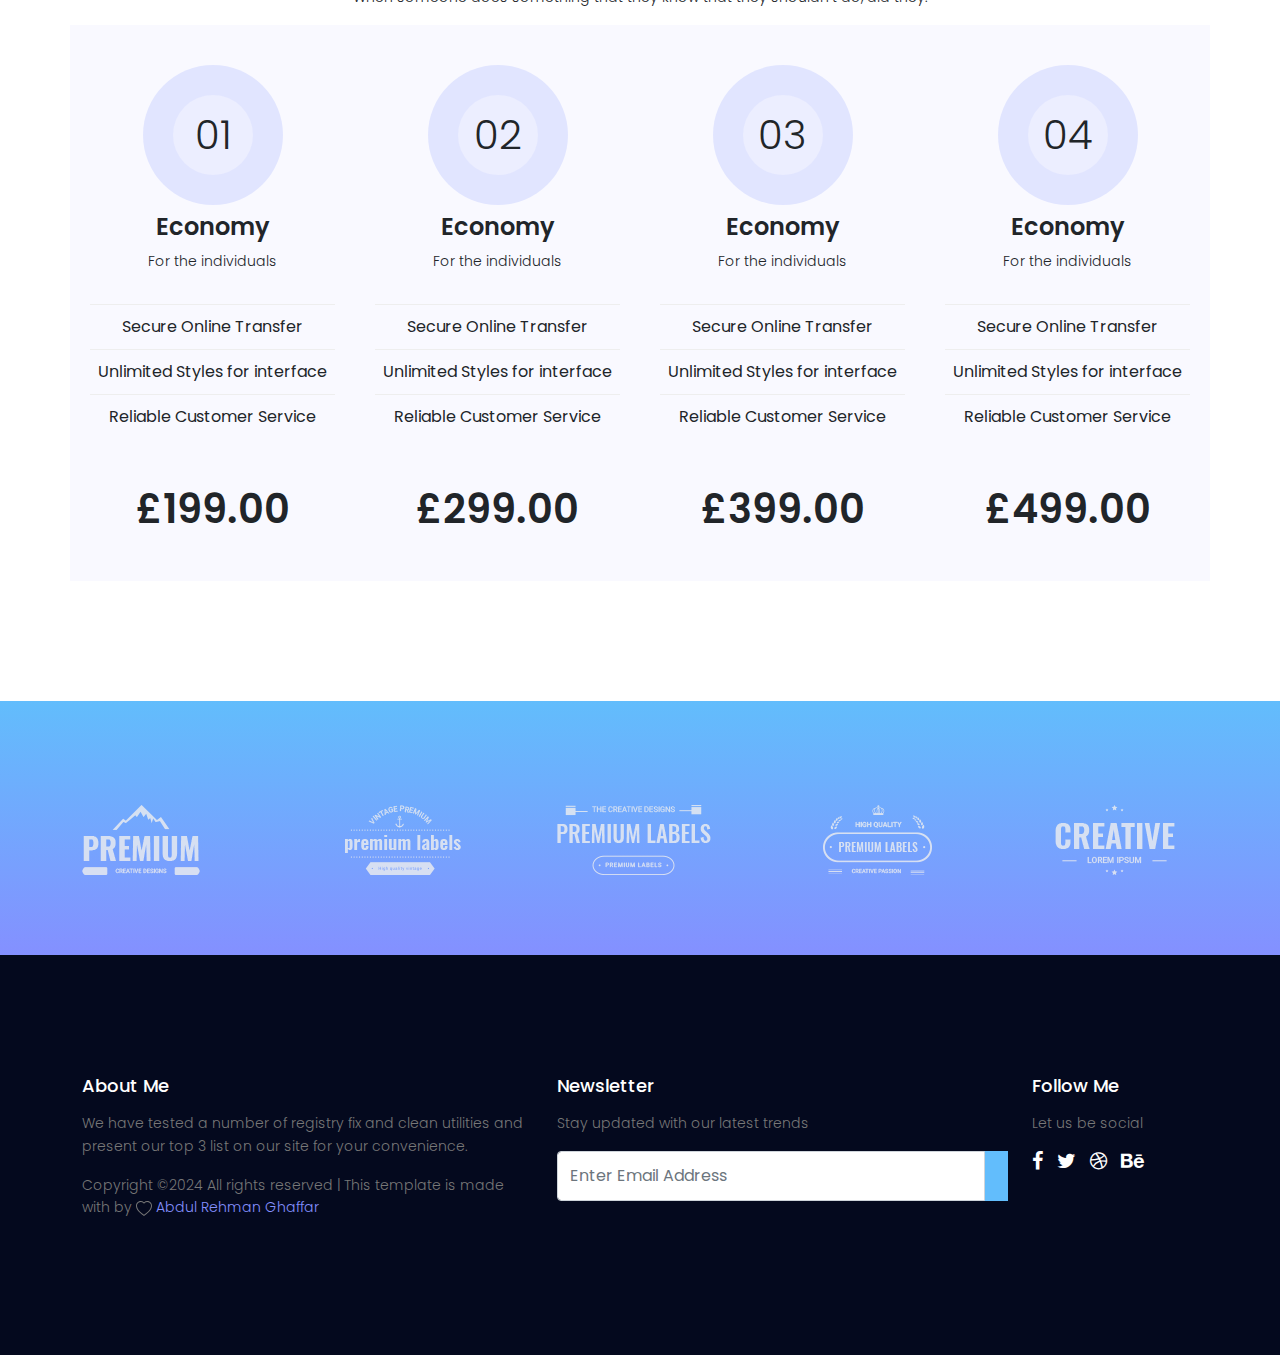
<file: contact.html>
<!DOCTYPE html>
<html lang="en">

<head>
    <meta charset="UTF-8">
    <meta name="viewport" content="width=device-width, initial-scale=1.0">
    <title>Document</title>
    <link rel="stylesheet" href="./css/bootstrap.min.css">
    <link rel="stylesheet" href="style.css">
    <link rel="stylesheet" href="https://cdnjs.cloudflare.com/ajax/libs/font-awesome/6.5.2/css/all.min.css"
        integrity="sha512-SnH5WK+bZxgPHs44uWIX+LLJAJ9/2PkPKZ5QiAj6Ta86w+fsb2TkcmfRyVX3pBnMFcV7oQPJkl9QevSCWr3W6A=="
        crossorigin="anonymous" referrerpolicy="no-referrer" />
    <link rel="stylesheet" href="https://cdn.linearicons.com/free/1.0.0/icon-font.min.css">
    <link rel="stylesheet" href="https://cdnjs.cloudflare.com/ajax/libs/font-awesome/4.7.0/css/font-awesome.min.css">
    <link rel="stylesheet" href="https://fonts.googleapis.com/css?family=Poppins">
</head>

</head>

<body>


    <header>
        <nav class="navbar-container">
            <div class="container">
                <div class="flex-container">
                    <div class="logo">
                        <a href="index.html"><img src="img/logo.png.webp" alt="" title=""></a>
                    </div>
                    <ul id="menuList">
                        <li><a href="index.html" class="text">Home</a></li>
                        <li><a href="about.html" class="text2">About</a></li>
                        <li><a href="contact.html" class="text5">Practice</a></li>

                        <li><a href="#" class="text5">legal team</a></li>

                        <li><a href="#" class="text3">Blog</a></li>
                        <li><a href="#" class="text4">Contact</a></li>
                    </ul>
                    <div class="menu-icon">
                        <i class="fa-solid fa-bars" onclick="toggleMenu()"></i>
                    </div>
                </div>
            </div>
        </nav>
    </header>


    <!--  ==== { " Contact Section 3 strat " } ====  -->

    <section class="contact-section-1">
        <div class="container">
            <div class="row justify-content-center">
                <div class="col-lg-12 text-center">
                    <div class="text-about">
                        <h1>Contact Me</h1>
                        <a href="#">Home</a>
                        <span class="lnr lnr-arrow-right"></span>
                        <a href="#"> Contact Me</a>
                    </div>
                </div>
            </div>
        </div>
    </section>


    <!--  ==== { " Section 3 strat " } ====  -->

    <section class="services-section">
        <div class="container">
            <div class="row justify-content-center align-items-center">
                <div class="col-lg-7 text-center service-heading">
                    <h1>My Offered Services</h1>
                    <p>At about this time of year, some months after New Year’s resolutions have been made and kept, or
                        made and neglected.</p>
                </div>
            </div>
            <div class="row">
                <div class="col-lg-4 col-md-6 mt-5 text-center service-text">
                    <span class="lnr lnr-pie-chart"></span>
                    <h4 class="my-4">Web Design</h4>
                    <p>
                        “It is not because things are difficult that we do not dare; it is because we do not dare that
                        they are difficult.”</p>
                </div>
                <div class="col-lg-4 col-md-6 mt-5 text-center service-text">
                    <span class="lnr lnr-laptop-phone"></span>
                    <h4 class="my-4">Web Development</h4>
                    <p>

                        If you are an entrepreneur, you know that your success cannot depend on the opinions of others.
                        Like the wind, opinions.</p>
                </div>
                <div class="col-lg-4 col-md-6 mt-5 text-center service-text">
                    <span class="lnr lnr-camera"></span>
                    <h4 class="my-4">Photography</h4>
                    <p>

                        Do you want to be even more successful? Learn to love learning and growth. The more effort you
                        put into improving your skills.</p>
                </div>
                <div class="col-lg-4 col-md-6 mt-5 text-center service-text">
                    <span class="lnr lnr-picture"></span>
                    <h4 class="my-4">Clipping Path</h4>
                    <p>
                        “It is not because things are difficult that we do not dare; it is because we do not dare that
                        they are difficult.”</p>
                </div>
                <div class="col-lg-4 col-md-6 mt-5 text-center service-text">
                    <span class="lnr lnr-tablet"></span>
                    <h4 class="my-4">Apps Interface</h4>
                    <p>

                        Do you sometimes have the feeling that you’re running into the same obstacles over and over
                        again? Many of my conflicts.</p>
                </div>
                <div class="col-lg-4 col-md-6 mt-5 text-center service-text">
                    <span class="lnr lnr-rocket"></span>
                    <h4 class="my-4">Graphic Design</h4>
                    <p>

                        You’ve heard the expression, “Just believe it and it will come.” Well, technically, that is
                        true, however, ‘believing’ is not just thinking that.</p>
                </div>
            </div>
        </div>
    </section>


      <!--  ==== { " Section 4 strat " } ====  -->

      <section class="counter-section">
        <div class="container">
            <div class="row">
                <div class="col-lg-3 col-md-6 text-center counter-text">
                    <h1>2536</h1>
                    <p>Projects Completed</p>
                </div>
                <div class="col-lg-3 col-md-6 text-center counter-text">
                    <h1>6784</h1>
                    <p>Happy Clients</p>
                </div>
                <div class="col-lg-3 col-md-6 text-center counter-text">
                    <h1>2239</h1>
                    <p>Cups of Coffee</p>
                </div>
                <div class="col-lg-3 col-md-6 text-center counter-text">
                    <h1>434</h1>
                    <p>Real Professionals</p>
                </div>
            </div>
        </div>
    </section>

    <!--  ==== { " Section 5 strat " } ====  -->

    <section class="plan-section">
        <div class="container">
            <div class="row justify-content-center">
                <div class="col-lg-8 text-center">
                    <h1>Choose Your Plan</h1>
                    <p>When someone does something that they know that they shouldn’t do, did they.</p>
                </div>
            </div>
            <div class="row">
                <div class="col-lg-3 col-md-6 plan-card">
                    <div class="top-text">
                        <h1>01</h1>
                        <h4>Economy</h4>
                        <p>For the individuals</p>
                    </div>
                    <div class="middel-text">
                        <ul>
                            <li>Secure Online Transfer</li>
                            <li>Unlimited Styles for interface</li>
                            <li>Reliable Customer Service</li>
                        </ul>
                    </div>
                    <div class="bottom-text">
                        <h1>£199.00</h1>
                        <a href="#">Buy Now</a>
                    </div>
                </div>
                <div class="col-lg-3 col-md-6 plan-card">
                    <div class="top-text">
                        <h1>02</h1>
                        <h4>Economy</h4>
                        <p>For the individuals</p>
                    </div>
                    <div class="middel-text">
                        <ul>
                            <li>Secure Online Transfer</li>
                            <li>Unlimited Styles for interface</li>
                            <li>Reliable Customer Service</li>
                        </ul>
                    </div>
                    <div class="bottom-text">
                        <h1>£299.00</h1>
                        <a href="#">Buy Now</a>
                    </div>
                </div>
                <div class="col-lg-3 col-md-6 plan-card">
                    <div class="top-text">
                        <h1>03</h1>
                        <h4>Economy</h4>
                        <p>For the individuals</p>
                    </div>
                    <div class="middel-text">
                        <ul>
                            <li>Secure Online Transfer</li>
                            <li>Unlimited Styles for interface</li>
                            <li>Reliable Customer Service</li>
                        </ul>
                    </div>
                    <div class="bottom-text">
                        <h1>£399.00</h1>
                        <a href="#">Buy Now</a>
                    </div>
                </div>
                <div class="col-lg-3 col-md-6 plan-card">
                    <div class="top-text">
                        <h1>04</h1>
                        <h4>Economy</h4>
                        <p>For the individuals</p>
                    </div>
                    <div class="middel-text">
                        <ul>
                            <li>Secure Online Transfer</li>
                            <li>Unlimited Styles for interface</li>
                            <li>Reliable Customer Service</li>
                        </ul>
                    </div>
                    <div class="bottom-text">
                        <h1>£499.00</h1>
                        <a href="#">Buy Now</a>
                    </div>
                </div>
            </div>
        </div>
    </section>

 

    <!--  ==== { " Section 7 strat " } ====  -->

    <section class="brand-section">
        <div class="container">
            <div class="row justify-content-between align-items-center">
                <div class="col-lg-2 col-md-6 col-6 pt-4">
                    <a href="#">
                        <img src="img/brand-img/l.png" alt="">
                    </a>
                </div>
                <div class="col-lg-2 col-md-6 col-6 pt-4 text-center">
                    <a href="#">
                        <img src="img/brand-img/2.png" alt="">
                    </a>
                </div>
                <div class="col-lg-2 col-md-6 col-6 pt-4">
                    <a href="#">
                        <img src="img/brand-img/3.png" alt="">
                    </a>
                </div>
                <div class="col-lg-2 col-md-6 col-6 pt-4 text-center">
                    <a href="#">
                        <img src="img/brand-img/4.png" alt="">
                    </a>
                </div>
                <div class="col-lg-2 col-md-12  pt-4 d-flex justify-content-center">
                    <a href="#">
                        <img src="img/brand-img/5.png" alt="">
                    </a>
                </div>
            </div>
        </div>
    </section>

    <!--  ==== { " Section 8 strat " } ====  -->


    <footer class="footer-section">
        <div class="container">
            <div class="row">
                <div class="col-lg-5 col-md-6 col-sm-6 about-footer">
                    <h4 class="pb-3">About Me</h4>
                    <p>We have tested a number of registry fix and clean utilities and present our top 3 list on our
                        site for your convenience.</p>
                    <p>Copyright ©2024 All rights reserved | This template is made with by 
                        <svg xmlns="http://www.w3.org/2000/svg" width="16" height="16" fill="currentColor" class="bi bi-heart" viewBox="0 0 16 16">
                            <path d="m8 2.748-.717-.737C5.6.281 2.514.878 1.4 3.053c-.523 1.023-.641 2.5.314 4.385.92 1.815 2.834 3.989 6.286 6.357 3.452-2.368 5.365-4.542 6.286-6.357.955-1.886.838-3.362.314-4.385C13.486.878 10.4.28 8.717 2.01zM8 15C-7.333 4.868 3.279-3.04 7.824 1.143q.09.083.176.171a3 3 0 0 1 .176-.17C12.72-3.042 23.333 4.867 8 15"/>
                          </svg>
                        <span>Abdul Rehman Ghaffar</span></p>
                </div>
                <div class="col-lg-5 col-md-6 col-sm-6 form-footer">
                    <h4 class="pb-3">Newsletter</h4>
                    <p>Stay updated with our latest trends</p>
                    <div class="form pb-3">
                        <div class="input-group">
                            <input type="text" class="form-control " name="EMAIL" placeholder="Enter Email Address"
                                onfocus="this.placeholder = ''" onblur="this.placeholder = 'Enter Email Address '"
                                required="">
                            <div class="input-group-btn align-items-center d-flex">
                                <button class="btn btn-default" type="submit">
                                    <span class="lnr lnr-arrow-right"></span>
                                </button>
                            </div>
                        </div>
                    </div>
                </div>
                <div class="col-lg-2 col-md-6 col-sm-6">
                    <h4 class="pb-3">Follow Me</h4>
                    <p>Let us be social</p>
                    <div>
                        <i class="fa fa-facebook-f" style="font-size:20px; color: white; padding-right: 10px;"></i>
                        <i class="fa fa-twitter" style="font-size:20px; color: white; padding-right: 10px;" ></i>
                        <i class="fa fa-dribbble" style="font-size:20px; color: white; padding-right: 10px;" ></i>
                        <i class="fa fa-behance" style="font-size:20px; color: white; padding-right: 10px;" ></i>
                    </div>
                </div>
                
            </div>
        </div>
    </footer>


    <script src="index.js"></script>

</body>

</html>
</file>
<file: style.css>
* {
  margin: 0;
  padding: 0;
  box-sizing: border-box;
  font-family: "Poppins";
}

p{
  font-family: "Poppins", sans-serif;
  font-size: 14px;
  font-weight: 300;
  line-height: 1.625em;
}

h1,h2,h3,h4,h5,h6{
  font-weight: 600;
}

nav {
  padding: 10px 30px;
  display: flex;
  align-items: center;
  justify-content: space-between;
  background-color: #fff;
  position: absolute;
  width: 100%;
  height: 70px;
  z-index: 999;
  transition: all 0.8s ease-in-out;
}

.flex-container {
  display: flex;
  justify-content: space-between;
  align-items: center;
}

nav ul {
  display: flex;
  gap: 30px;
}

nav ul li {
  list-style-type: none;
}

nav ul li a {
  text-decoration: none;
  color: #000000;
  transition: color all 0.5s;
}

.menu-icon {
  display: none;
}

.menu-icon i {
  color: #000000;
  font-size: 30px;
}

.navbar-text {
  color: rgb(0, 0, 0);
}

.navbar-scrolled {
  background-color: rgb(255, 255, 255);
  position: fixed;
}

@media (max-width: 990px) {
  nav {
    background-color: #ffffff;
    color: #fff;
  }

  nav ul {
    position: absolute;
    top: 70px;
    left: 0;
    right: 0;
    padding-left: 76px;
    flex-direction: column;
    background-color: #ffffff;
    gap: 30px;
    overflow: hidden;
    height: 360px;
  }

  nav ul li a {
    padding: 0px 30px;
  }
  .menu-icon {
    display: block;
  }
  #menuList {
    transition: all 0.5s;
  }
}

@media (max-width: 600px) {
  nav ul {
    position: absolute;
    top: 70px;
    left: 0;
    right: 0;
    padding-left: 8px;
    flex-direction: column;
    background-color: #ffffff;
    gap: 30px;
    overflow: hidden;
    height: 360px;
  }

  nav ul li a {
    padding: 0px 30px;
  }
  .menu-icon {
    display: block;
  }
  #menuList {
    transition: all 0.5s;
  }
}

/* 
  ***
  ***  ===========================================

======== >   ( ' Section 1 style ' )

  ***  ===========================================
  ***
  
  */

.row-height {
  height: 750px !important;
}

.some-text h1 {
  font-size: 60px;
  font-weight: 600;
}

.some-text p{
  color: #777777;
}

.some-text a {
  background: linear-gradient(0deg, #8490ff 0%, #62bdfc 100%);
  border: none;
  color: #fff;
  display: inline-block;
  font-weight: 500;
  line-height: 42px;
  padding-left: 30px;
  padding-right: 30px;
  transition: all 0.3s ease 0s;
  cursor: pointer;
  text-decoration: none;
}

.some-text a:hover {
  box-shadow: 0px 20px 20px 0px rgba(132, 144, 255, 0.3);
}


@media (max-width: 767px) {
  .some-text {
    margin-top: 100px;
  }
}

@media (max-width: 767px) {
  .hero-img-container {
    width: 70%;
    margin-left: auto;
    margin-right: auto;
    display: block;
  }
}

@media (max-width: 991px) {
  .some-text h1 {
    font-size: 30px;
  }

  .hero-img-container {
    align-self: center !important;
  }
}

/* 
  ***
  ***  ===========================================

======== >   ( ' Section 2 style ' )

  ***  ===========================================
  ***
  
  */

.about-section {
  padding-top: 120px;
  padding-bottom: 120px;
}

.about-some-text h1 {
  font-size: 40px;
  font-weight: 600;
}

.about-some-text p{
  color: #777777;
}

.about-some-text a {
  background: linear-gradient(0deg, #8490ff 0%, #62bdfc 100%);
  border: none;
  color: #fff;
  display: inline-block;
  font-weight: 500;
  line-height: 42px;
  padding-left: 30px;
  padding-right: 30px;
  transition: all 0.3s ease 0s;
  cursor: pointer;
  text-decoration: none;
}

.about-some-text a:hover {
  box-shadow: 0px 20px 20px 0px rgba(132, 144, 255, 0.3);
}

@media (max-width: 767px) {
  .about-some-text {
    margin-top: 30px;
  }
}

@media (max-width: 991px) {
  .about-some-text h1 {
    font-size: 20px;
  }
}

/* 
  ***
  ***  ===========================================

======== >   ( ' Section 3 style ' )

  ***  ===========================================
  ***
  
*/

.services-section {
  padding-top: 120px;
  padding-bottom: 120px;
}

.service-text span {
  font-size: 35px;
}

.services-section p{
  color: #777777;
}

/* 
  ***
  ***  ===========================================

======== >   ( ' Section 4 style ' )

  ***  ===========================================
  ***
  
*/

.counter-section {
  background: linear-gradient(0deg, #8490ff 0%, #62bdfc 100%);
  padding: 100px 0px;
}

.counter-text {
  color: #fff;
}




@media (max-width: 800px) {
  .counter-text {
    margin-bottom: 30px;
  }
}

/* 
  ***
  ***  ===========================================

======== >   ( ' Section 5 style ' )

  ***  ===========================================
  ***
  
*/

.plan-section {
  padding-top: 120px;
  padding-bottom: 120px;
}


.bottom-text a {
  transition: all 0.3s ease 0s;
  background-color: #fff;
  color: #222;
  padding: 10px 50px;
  font-weight: 600;
  display: inline-block;
  display: none;
}

.plan-section .row .top-text h1 {
  font-weight: 300;
  margin-left: auto;
  margin-right: auto;
  width: 140px;
  height: 140px;
  background-color: rgba(132, 144, 255, 0.1);
  border-radius: 100px;
  align-items: center;
  display: grid;
  border: 30px solid rgba(132, 144, 255, 0.1);
}

.plan-section .row .plan-card .top-text h1:hover {
  border-color: rgba(255, 255, 255, 0.21);
  background-color: rgba(255, 255, 255, 0.1);
}

.plan-section .row .middel-text {
  padding-bottom: 30px;
  padding-top: 15px;
}

.plan-section .row .middel-text ul {
  list-style-type: none;
  padding: 0;
}

.plan-section .row .middel-text ul li {
  padding: 10px 0;
  border-top: 1px solid #eee;
}

.plan-section .row .plan-card {
  transition: all 0.3s ease 0s;
  text-align: center;
  background-color: #f9f9ff;
  padding: 40px 20px;
}

.plan-section .row .plan-card:hover {
  transform: scale(1.05);
  z-index: 2;
  color: #fff;
  cursor: pointer;
  background: linear-gradient(0deg, #8490ff 0%, #62bdfc 100%);
}

/* 
  ***
  ***  ===========================================

======== >   ( ' Section 6 style ' )

  ***  ===========================================
  ***
  
*/

.blog-section {
  padding: 80px 0px;
}

.blog-section p{
  color: #777777;
}
.blog-section h4{
  font-size: 18px;
  text-transform: uppercase;
}

.blog-section .blog-hover:hover{
    cursor: pointer;

}

.blog-hover:hover .f-img {
  cursor: pointer;
  transform: scale(1.05);
  transition: all 0.3s ease 0s;
}

.blog-hover:hover h4 {
  color: #8490ff;
  transition: all 0.3s ease 0s;
}

.blog-img img {
  width: 100%;
}
.blog-img {
  overflow: hidden;
}

.blog-meta {
  border-bottom: 1px solid #22222262;
}

.blog-text-bottom a {
  text-decoration: none;
  color: #000000;
}

/* 
  ***
  ***  ===========================================

======== >   ( ' Section 7 style ' )

  ***  ===========================================
  ***
  
*/

.brand-section {
  padding: 80px 0px;
  background: linear-gradient(0deg, #8490ff 0%, #62bdfc 100%);
}

/* 
  ***
  ***  ===========================================

======== >   ( ' Section 8 style ' )

  ***  ===========================================
  ***
  
*/

.footer-section {
  padding: 120px 0px;
  background-color: #04091e;
}

.footer-section h4 {
  color: #fff;
  font-size: 18px;
  font-weight: 500;
  margin: 0;
}

.footer-section p {
  color: #777777;
}

.about-footer p span {
  color: #8490ff;
}

.footer-section .input-group {
  height: 50px;
}

.footer-section .input-group-btn {
  background-color: #62bdfc;
}

.footer-section .btn {
  border: none;
}


/* 
  ***
  ***  ===========================================

======== >   ( ' about Section 1 style ' )

  ***  ===========================================
  ***
  
*/

.about-section-1{
  background: -webkit-linear-gradient(0deg, #8490ff 0%, #62bdfc 100%);
}

.about-section-1 .row{
  height: 340px;
}

.about-section-1 .row .col-lg-12 .text-about {
  margin-top: 140px;
}



/* 
  ***
  ***  ===========================================

======== >   ( ' about Section 1 style ' )

  ***  ===========================================
  ***
  
*/

.contact-section-1{
  background: -webkit-linear-gradient(0deg, #8490ff 0%, #62bdfc 100%);
}

.contact-section-1 .row{
  height: 340px;
}

.contact-section-1 .row .col-lg-12 .text-about {
  margin-top: 140px;
}
</file>
